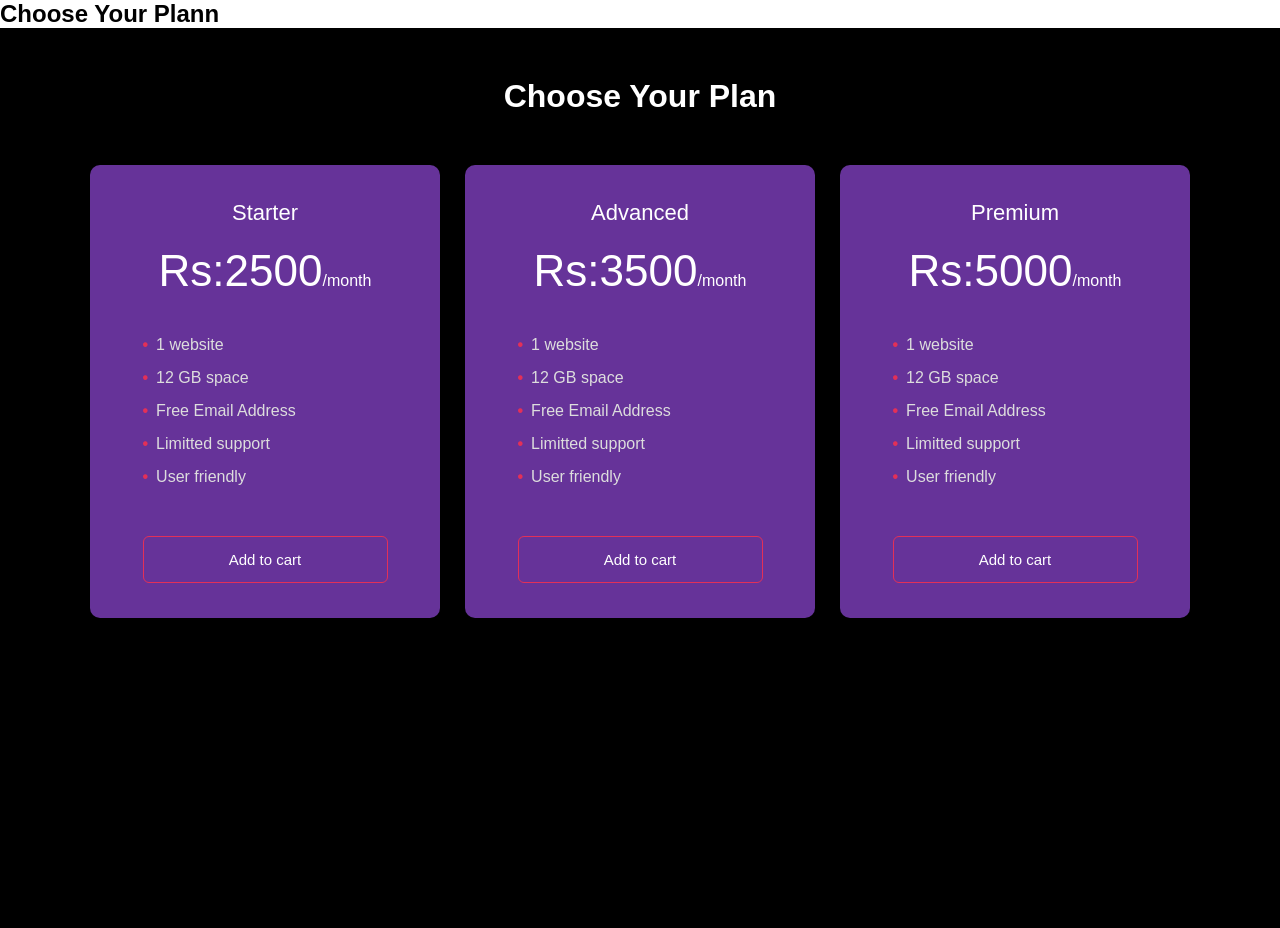
<file: pricing pannel -html,css/index.html>
<!DOCTYPE html>
<html lang="en">
<head>
    <meta charset="UTF-8">
    <meta name="viewport" content="width=device-width, initial-scale=1.0">
    <title>Document</title>
    <link rel="stylesheet" href="style.css">
</head>
<body>
    <h2>Choose Your Plann</h2>
    <div class="container">
        <h2>Choose Your Plan</h2>
        <div class="price-row">
            <div class="price-col">
                <p>Starter</p>
                <h3>Rs:2500<span>/month</span></h3>
                <ul>
                    <li>1 website</li>
                    <li>12 GB space</li>
                    <li>Free Email Address</li>
                    <li>Limitted support</li>
                    <li>User friendly</li>
                </ul>
                <button>Add to cart</button>
            </div>
            <div class="price-col">
                <p>Advanced</p>
                <h3>Rs:3500<span>/month</span></h3>
                <ul>
                    <li>1 website</li>
                    <li>12 GB space</li>
                    <li>Free Email Address</li>
                    <li>Limitted support</li>
                    <li>User friendly</li>
                </ul>
                <button>Add to cart</button>
            </div>
            <div class="price-col">
                <p>Premium</p>
                <h3>Rs:5000<span>/month</span></h3>
                <ul>
                    <li>1 website</li>
                    <li>12 GB space</li>
                    <li>Free Email Address</li>
                    <li>Limitted support</li>
                    <li>User friendly</li>
                </ul>
                <button>Add to cart</button>
            </div>
        </div>
        
    </div>
</body>
</html>
</file>
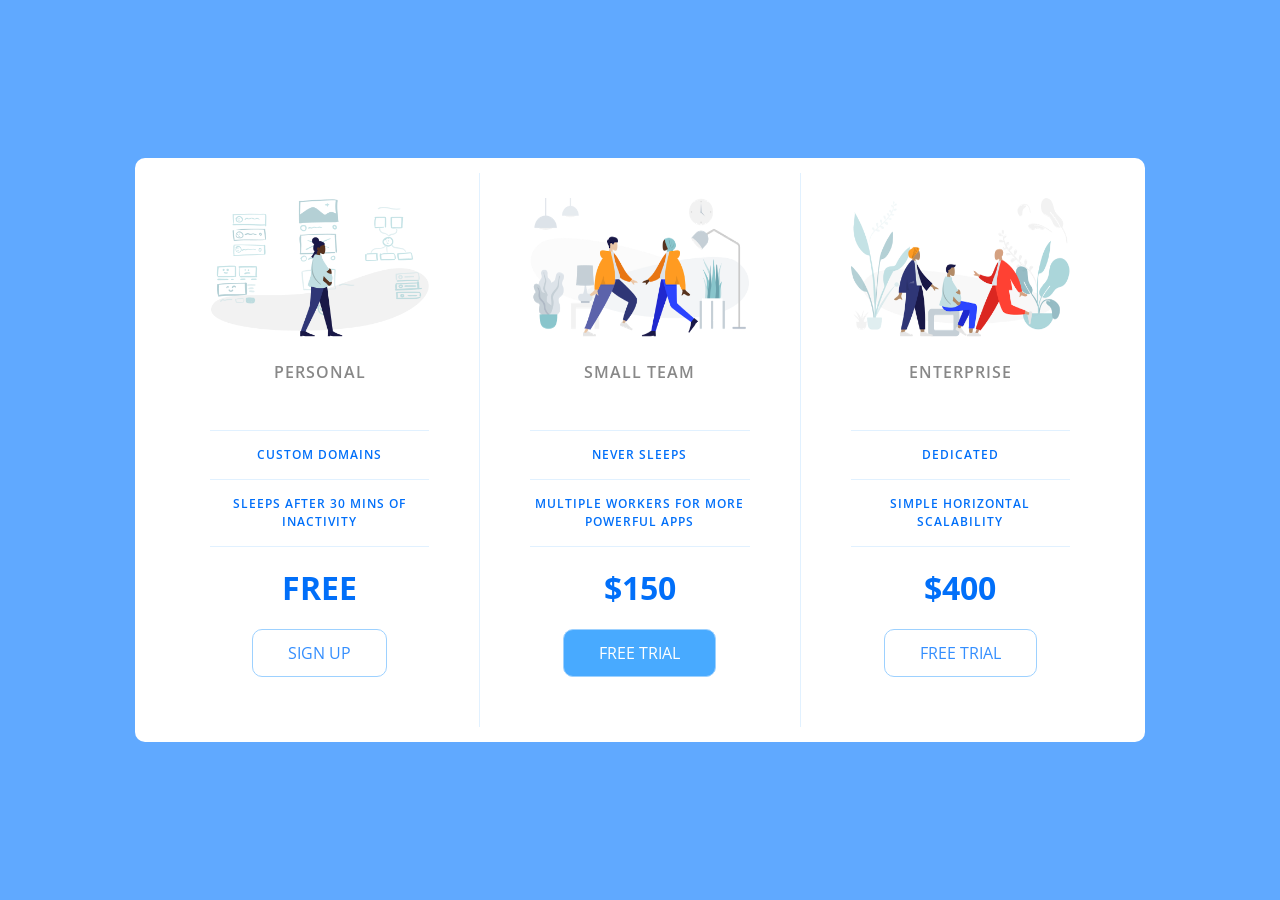
<file: pricing pannel 2/PricingPanel/PriceTable/index.html>
<!DOCTYPE html>
<html lang="en">

<head>
    <meta charset="UTF-8">
    <meta name="viewport" content="width=device-width, initial-scale=1.0">
    <title>Price Tiers</title>
    <link rel="stylesheet" href="https://fonts.googleapis.com/css?family=Open+Sans:400,600,700">
    <link rel="stylesheet" href="app.css">
</head>

<body>
    <div class="panel">

        <div class="pricing-plan">
            <img src="icons/icon1.png" alt="" class="pricing-img">
            <h2 class="pricing-header">Personal</h2>
            <ul class="pricing-features">
                <li class="pricing-features-item">Custom domains</li>
                <li class="pricing-features-item">Sleeps after 30 mins of inactivity</li>
            </ul>
            <span class="pricing-price">Free</span>
            <a href="#/" class="pricing-button">Sign up</a>
        </div>

        <div class="pricing-plan">
            <img src="icons/icon2.png" alt="" class="pricing-img">
            <h2 class="pricing-header">Small team</h2>
            <ul class="pricing-features">
                <li class="pricing-features-item">Never sleeps</li>
                <li class="pricing-features-item">Multiple workers for more powerful apps</li>
            </ul>
            <span class="pricing-price">$150</span>
            <a href="#/" class="pricing-button is-featured">Free trial</a>
        </div>

        <div class="pricing-plan">
            <img src="icons/icon3.png" alt="" class="pricing-img">
            <h2 class="pricing-header">Enterprise</h2>
            <ul class="pricing-features">
                <li class="pricing-features-item">Dedicated</li>
                <li class="pricing-features-item">Simple horizontal scalability</li>
            </ul>
            <span class="pricing-price">$400</span>
            <a href="#/" class="pricing-button">Free trial</a>
        </div>

    </div>

</body>

</html>
</file>
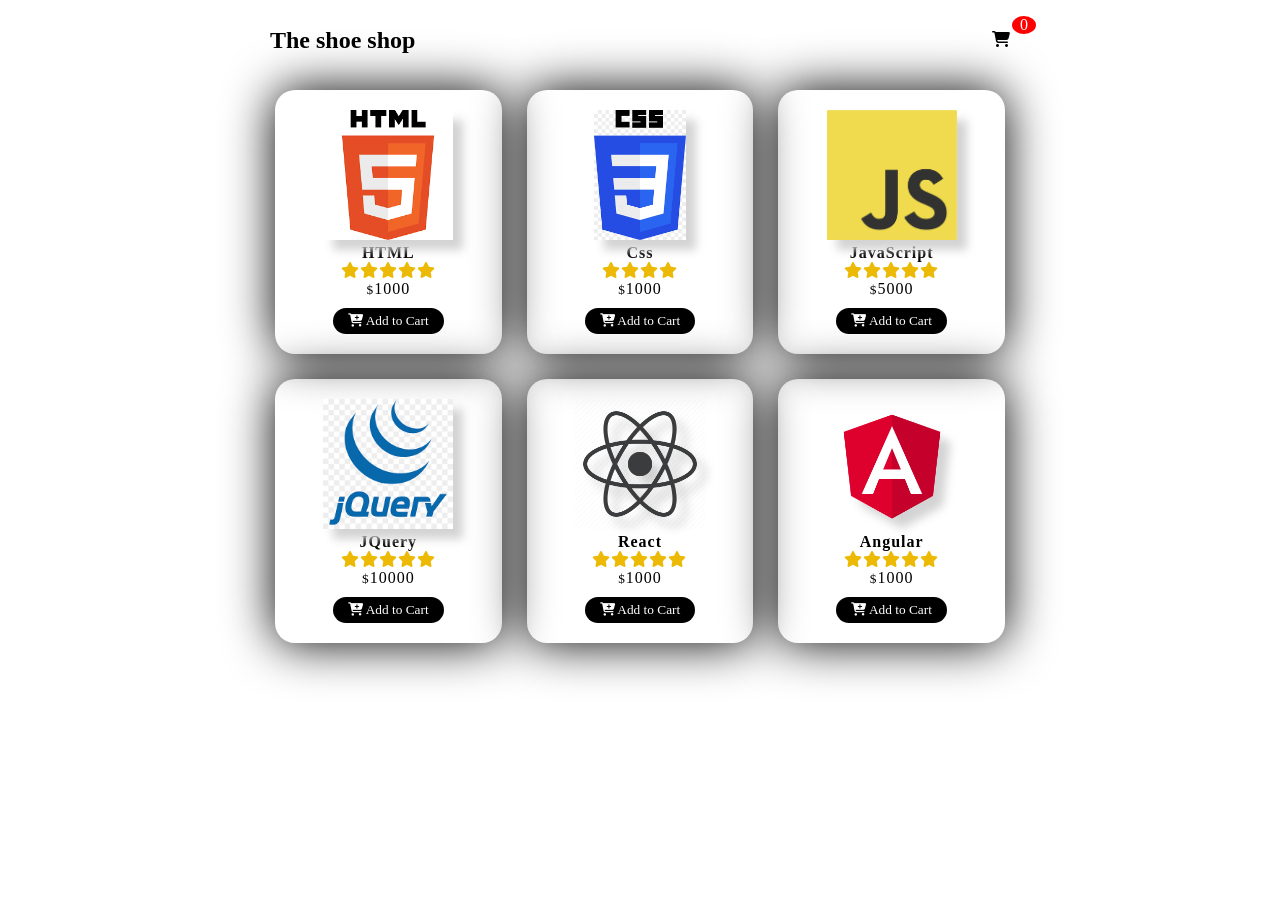
<file: Add to cart/indexx.html>
<!DOCTYPE html>
<html lang="en">
<head>
    <meta charset="UTF-8">
    <meta name="viewport" content="width=device-width, initial-scale=1.0">
    <title>Cart</title>

    <link rel="stylesheet" href="Style.css">
    <link rel="stylesheet" href="https://cdnjs.cloudflare.com/ajax/libs/font-awesome/6.2.1/css/all.min.css">

    <script defer src="script.js"></script>
</head>
<body>
    <div class="container">
        <header>
            <h2>The shoe shop</h2>
            <!-- important -->
            <div class="shoppingBasket">
                <i class="fa fa-cart-shopping fa-xi"></i>
                <span class="quantity">0</span>
            </div>
        </header>
        <div class="products"></div>
        <div class="cart">
            <h3>Your Cart</h3>
            <ul class="productList"></ul>
            <div class="checkout">
                <div class="total"><small>Subtotal (0 itmes)</small>$0</div>
                <div class="close">close</div>
            </div>
        </div>


    </div>
</body>
</html>
</file>
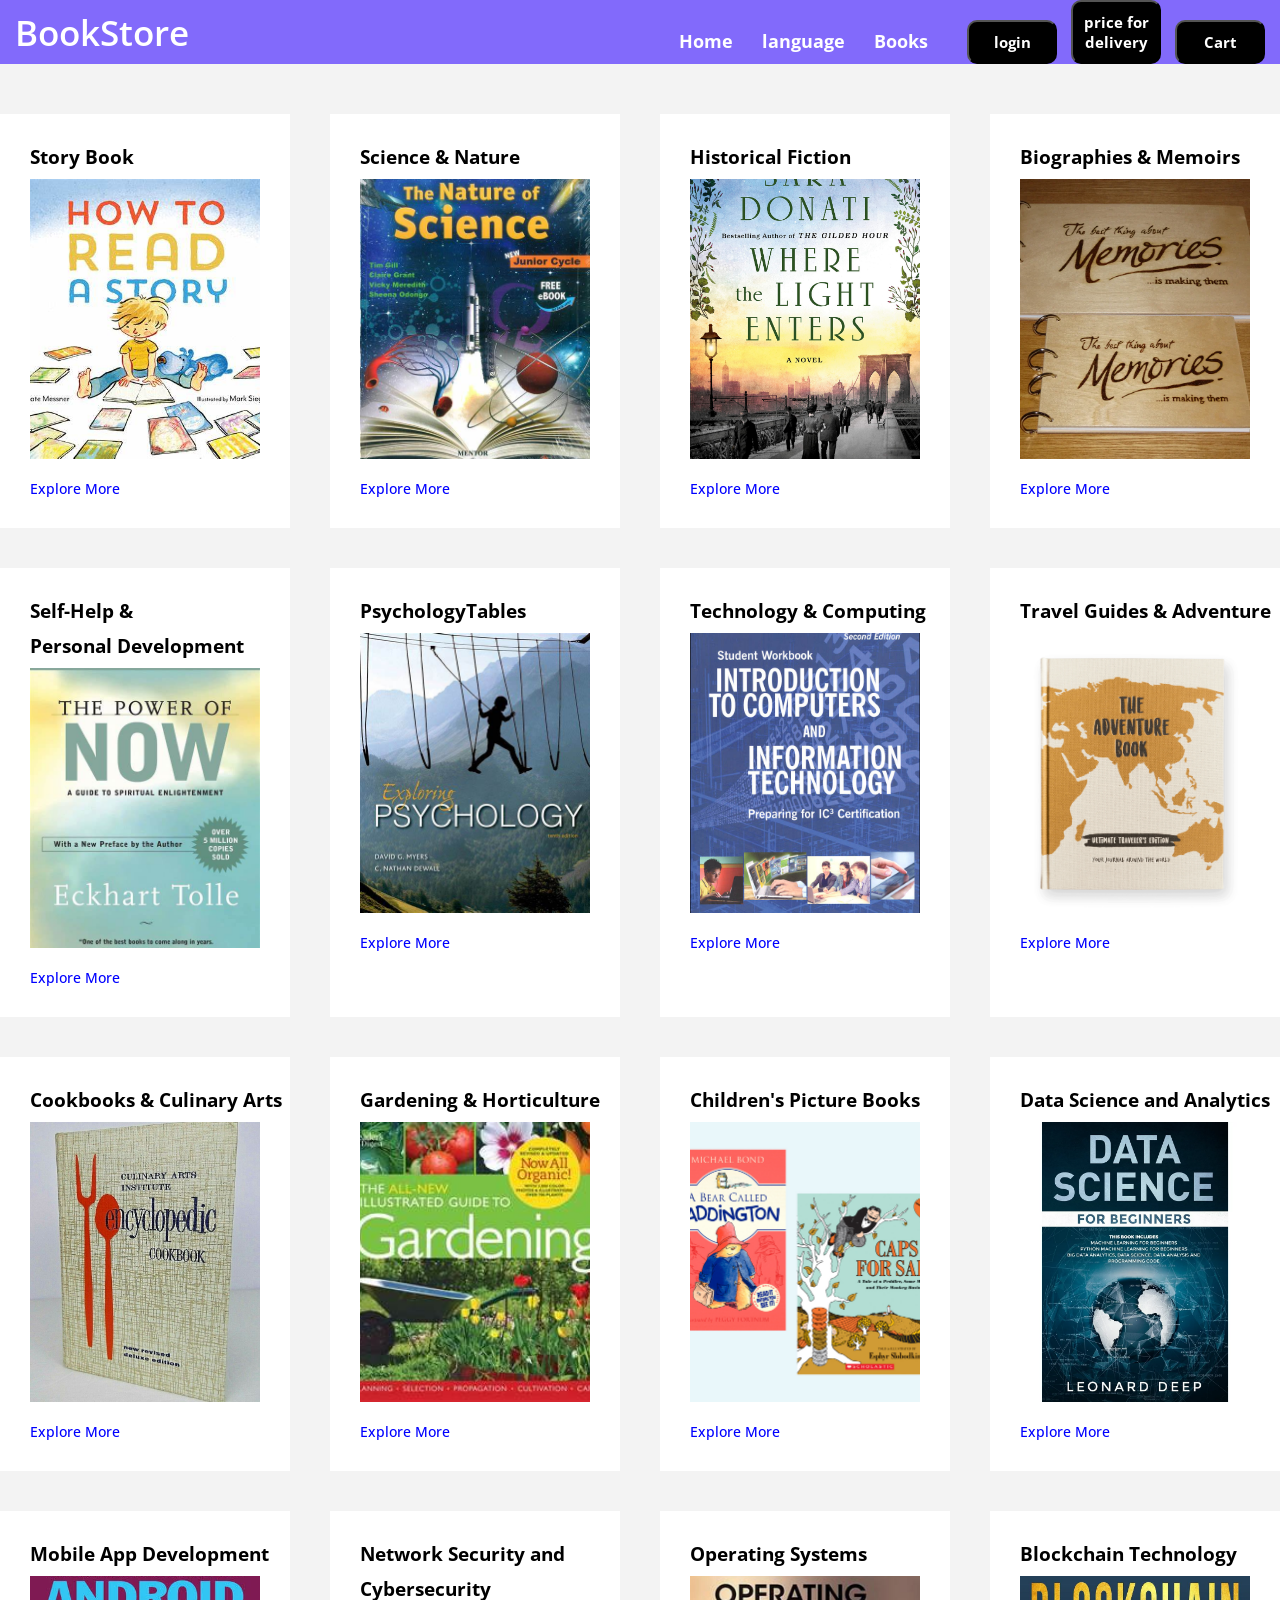
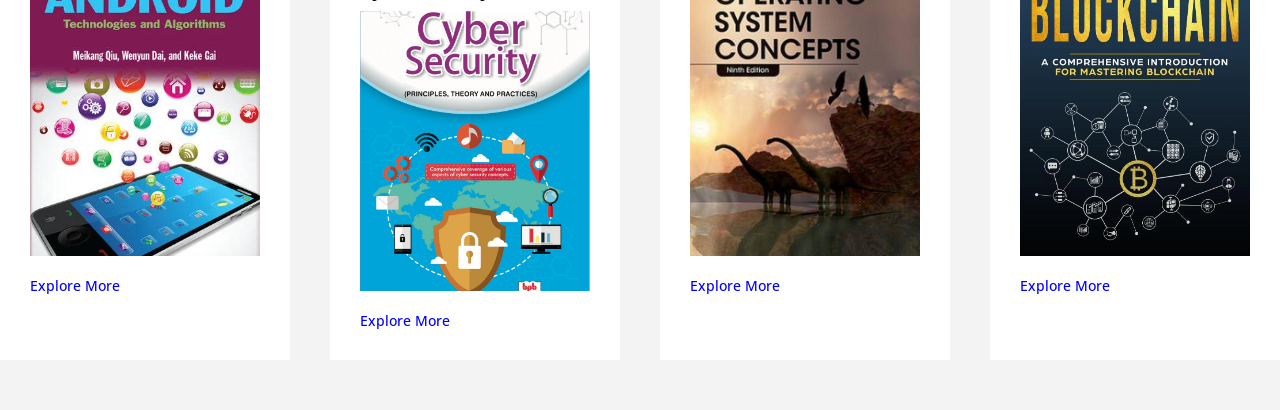
<file: book store -html,css/book.html>
<!DOCTYPE html>
<html lang="en">
<head>
    <meta charset="UTF-8">
    <meta name="viewport" content="width=device-width, initial-scale=1.0">
    <title>BookShop</title>
    <link rel="stylesheet" href="book.css">
</head>
<body>
    <nav class="navbar">
        <div class="navdiv">
            <div class="logo"><a href="#">BookStore</a></div>
            <ul>
                <li><a href="home.html">Home</a></li>
                <li><a href="lang.html">language</a></li>
                <li><a href="book.html">Books</a></li>
                <button><a href="#">login</a></button>
                <button><a href="pricing for delivery.html">price for delivery</a></button>
                <button><a href="#">Cart</a></button>
            </ul>
        </div>
    </nav>
    <section class="shop-section">
        <div class="shop-images">
          <div class="shop-link">
            <h3>Story Book</h3>
            <img src="images/1.jpeg" alt="card">
            <a href="#">Explore More</a>
          </div>
          <div class="shop-link">
            <h3>Science & Nature</h3>
            <img src="images/2.jpeg" alt="card">
            <a href="#">Explore More</a>
          </div>
          <div class="shop-link">
            <h3>Historical Fiction</h3>
            <img src="images/3.jpg" alt="card">
            <a href="#">Explore More</a>
          </div>
          <div class="shop-link">
            <h3>Biographies & Memoirs</h3>
            <img src="images/4.webp" alt="card">
            <a href="#">Explore More</a>
          </div>
          <div class="shop-link">
            <h3>Self-Help & </h3>
            <h3> Personal Development</h3>
            <img src="images/5.jpeg" alt="card">
            <a href="#">Explore More</a>
          </div>
          <div class="shop-link">
            <h3>PsychologyTables</h3>
            <img src="images/6.jpeg" alt="card">
            <a href="#">Explore More</a>
          </div>
          <div class="shop-link">
            <h3>Technology & Computing</h3>
            <img src="images/7.jpg" alt="card">
            <a href="#">Explore More</a>
          </div>
          <div class="shop-link">
            <h3>Travel Guides & Adventure</h3>
            <img src="images/8.webp" alt="card">
            <a href="#">Explore More</a>
          </div>
          <div class="shop-link">
            <h3>Cookbooks & Culinary Arts</h3>
            <img src="images/9.jpg" alt="card">
            <a href="#">Explore More</a>
          </div>
          <div class="shop-link">
            <h3>Gardening & Horticulture</h3>
            <img src="images/10.jpeg" alt="card">
            <a href="#">Explore More</a>
          </div>
        
        <div class="shop-link">
            <h3>Children's Picture Books</h3>
            <img src="images/11.jpeg" alt="card">
            <a href="#">Explore More</a>
          </div>
          <div class="shop-link">
            <h3>Data Science and Analytics</h3>
            <img src="images/12.webp" alt="card">
            <a href="#">Explore More</a>
          </div>
          <div class="shop-link">
            <h3>Mobile App Development</h3>
            <img src="images/13.webp" alt="card">
            <a href="#">Explore More</a>
          </div>
          <div class="shop-link">
            <h3>Network Security and </h3>
            <h3>Cybersecurity</h3>
            <img src="images/14.webp" alt="card">
            <a href="#">Explore More</a>
          </div>
          <div class="shop-link">
            <h3>Operating Systems</h3>
            <img src="images/15.jpg" alt="card">
            <a href="#">Explore More</a>
          </div>
          <div class="shop-link">
            <h3>Blockchain Technology</h3>
            <img src="images/16.webp" alt="card">
            <a href="#">Explore More</a>
          </div>
        </div>
      </section>
    
</body>
</html>
</file>
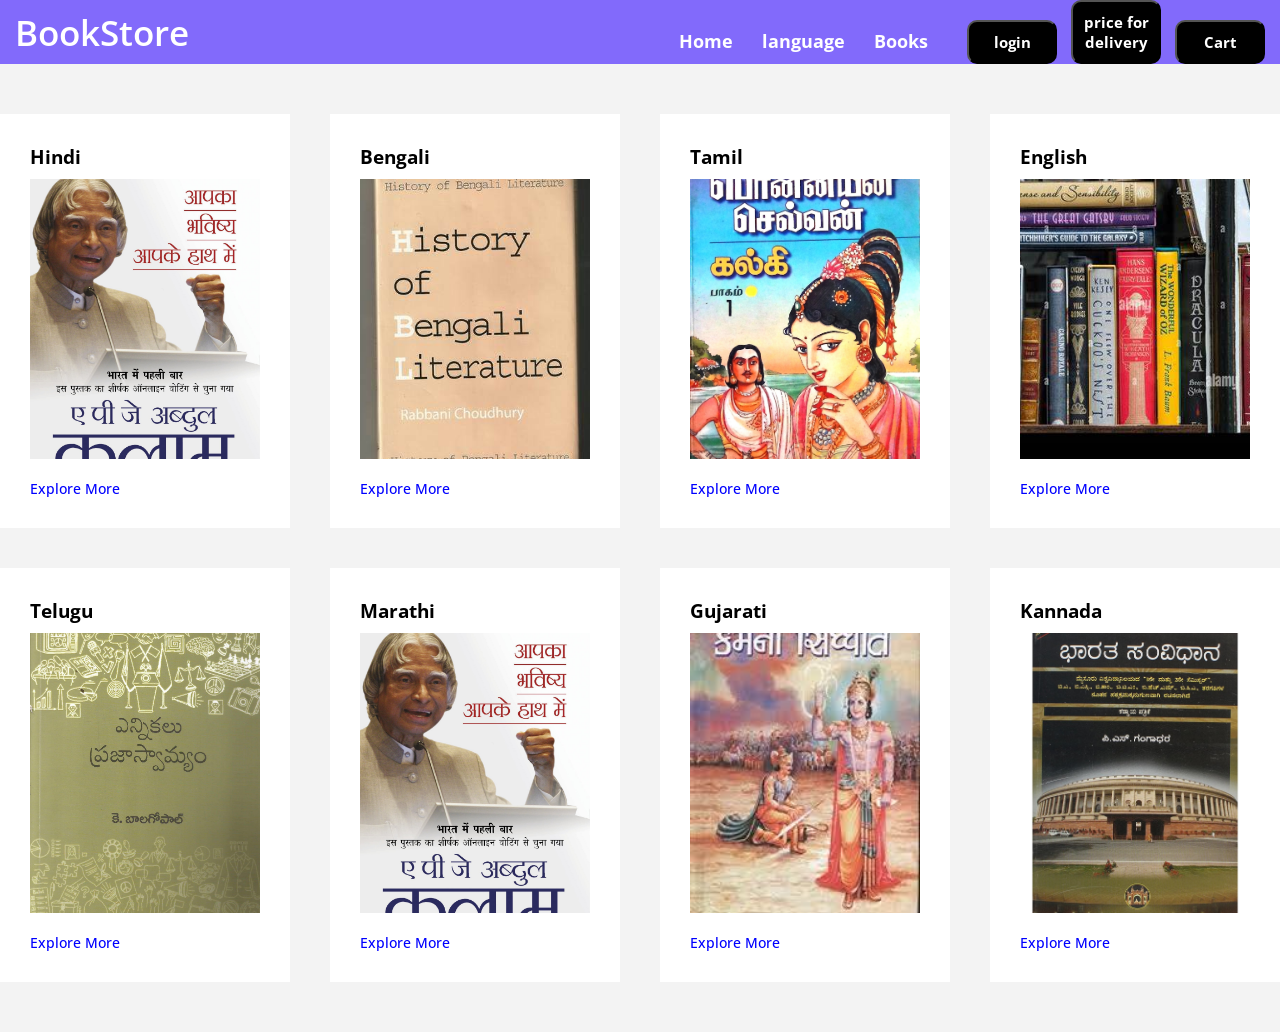
<file: book store -html,css/lang.html>
<!DOCTYPE html>
<html lang="en">
<head>
    <meta charset="UTF-8">
    <meta name="viewport" content="width=device-width, initial-scale=1.0">
    <title>Bookshop</title>
    <link rel="stylesheet" href="lang.css">
</head>
<body>
    <nav class="navbar">
        <div class="navdiv">
            <div class="logo"><a href="#">BookStore</a></div>
            <ul>
                <li><a href="home.html">Home</a></li>
                <li><a href="lang.html">language</a></li>
                <li><a href="book.html">Books</a></li>
                <button><a href="#">login</a></button>
                <button><a href="pricing for delivery.html">price for delivery</a></button>
                <button><a href="#">Cart</a></button>
            </ul>
        </div>
    </nav>
    <section class="shop-section">
        <div class="shop-images">
          <div class="shop-link">
            <h3>Hindi</h3>
            <img src="lang/1.jpg" alt="card">
            <a href="#">Explore More</a>
          </div>
          <div class="shop-link">
            <h3>Bengali</h3>
            <img src="lang/2.jpeg" alt="card">
            <a href="#">Explore More</a>
          </div>
          <div class="shop-link">
            <h3>Tamil</h3>
            <img src="lang/3.jpeg" alt="card">
            <a href="#">Explore More</a>
          </div>
          <div class="shop-link">
            <h3>English</h3>
            <img src="lang/4.jpeg" alt="card">
            <a href="#">Explore More</a>
          </div>
          <div class="shop-link">
            <h3>Telugu </h3>
            <img src="lang/5.jpg" alt="card">
            <a href="#">Explore More</a>
          </div>
          <div class="shop-link">
            <h3>Marathi</h3>
            <img src="lang/1.jpg" alt="card">
            <a href="#">Explore More</a>
          </div>
          <div class="shop-link">
            <h3>Gujarati</h3>
            <img src="lang/7.jpeg" alt="card">
            <a href="#">Explore More</a>
          </div>
          <div class="shop-link">
            <h3>Kannada </h3>
            <img src="lang/8.jpg" alt="card">
            <a href="#">Explore More</a>
          </div>
        </div>
</body>
</html>
</file>
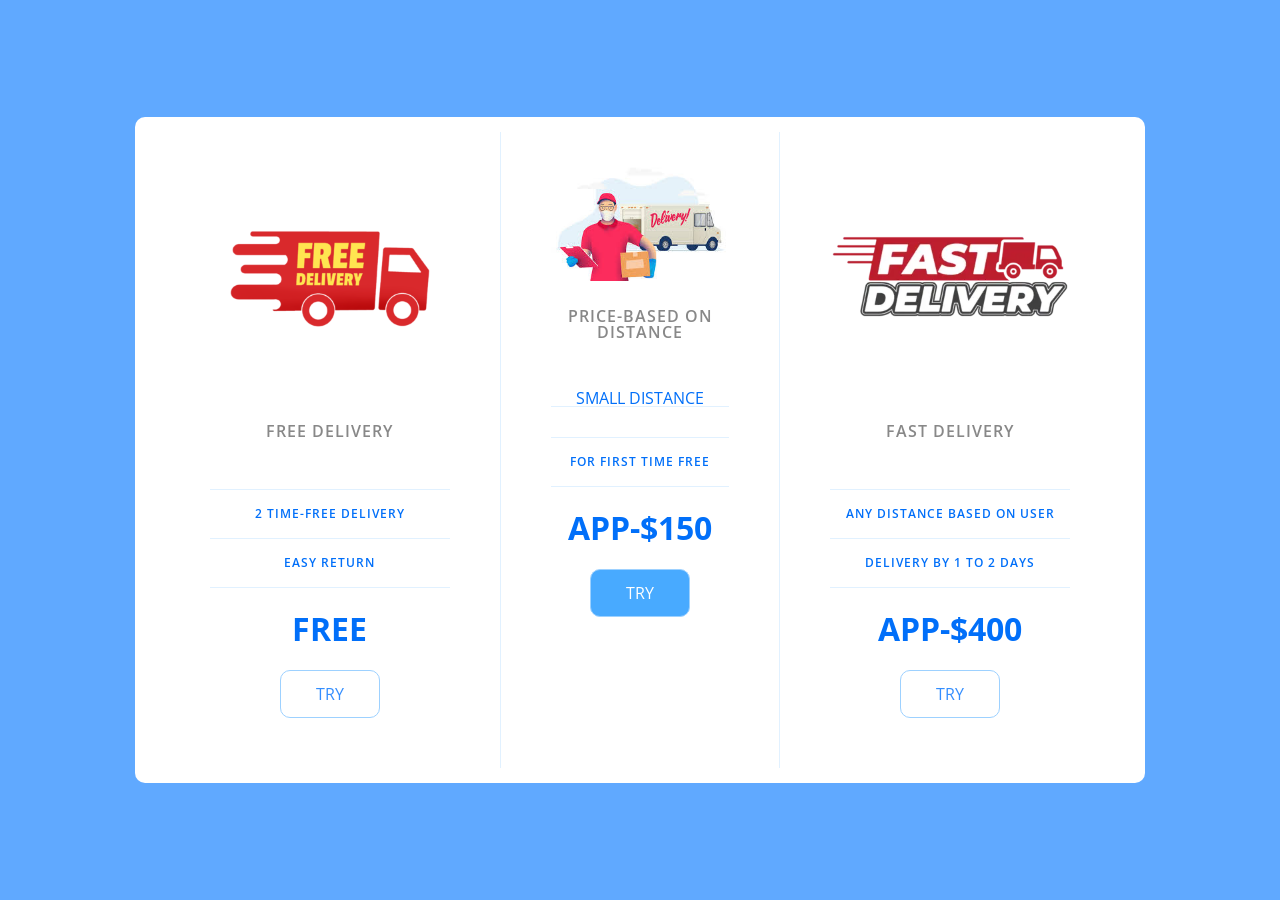
<file: book store -html,css/pricing for delivery.html>
<!DOCTYPE html>
<html lang="en">

<head>
    <meta charset="UTF-8">
    <meta name="viewport" content="width=device-width, initial-scale=1.0">
    <title>BookShop</title>
    <link rel="stylesheet" href="https://fonts.googleapis.com/css?family=Open+Sans:400,600,700">
    <link rel="stylesheet" href="pricing for delivery.css">
</head>

<body>
    <div class="panel">

        <div class="pricing-plan">
            <img src="icons/icon1.png" alt="" class="pricing-img">
            <h2 class="pricing-header">Free delivery</h2>
            <ul class="pricing-features">
                <li class="pricing-features-item">2 time-Free delivery</li>
                <li class="pricing-features-item">Easy Return</li>
            </ul>
            <span class="pricing-price">Free</span>
            <a href="#/" class="pricing-button">Try</a>
        </div>

        <div class="pricing-plan">
            <img src="icons/2.jpeg" alt="" class="pricing-img">
            <h2 class="pricing-header">Price-Based on distance</h2>
            <ul class="pricing-features">small distance
                <li class="pricing-features-item"></li>
                <li class="pricing-features-item">For first time free</li>
            </ul>
            <span class="pricing-price">app-$150</span>
            <a href="#/" class="pricing-button is-featured">Try</a>
        </div>

        <div class="pricing-plan">
            <img src="icons/icon3.png" alt="" class="pricing-img">
            <h2 class="pricing-header">Fast Delivery</h2>
            <ul class="pricing-features">
                <li class="pricing-features-item">Any distance based on user</li>
                <li class="pricing-features-item">Delivery by 1 to 2 days</li>
            </ul>
            <span class="pricing-price">app-$400</span>
            <a href="#/" class="pricing-button">Try</a>
        </div>

    </div>

</body>

</html>
</file>
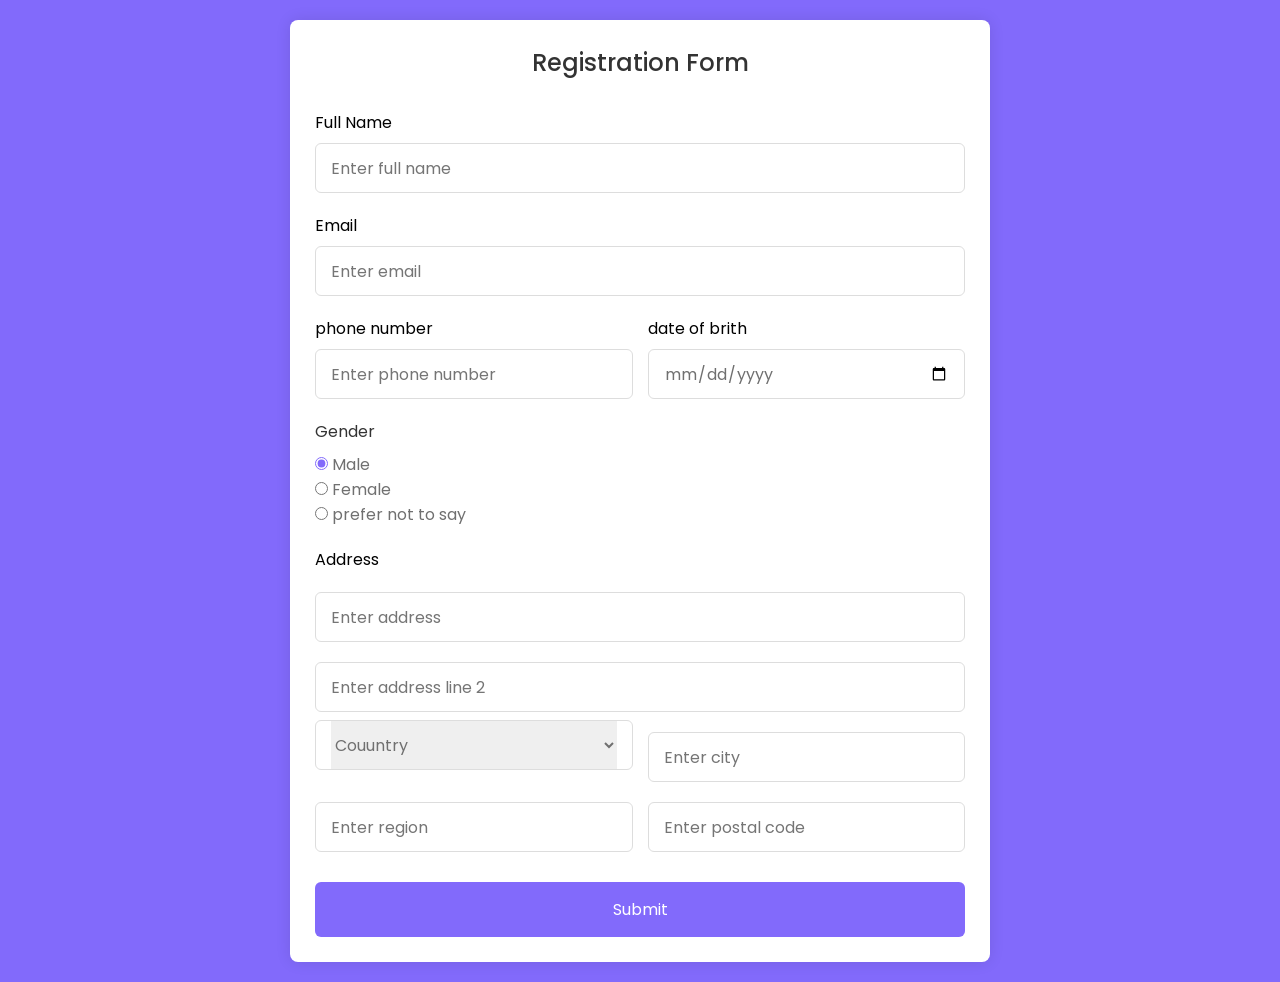
<file: book store -html,css/reg.html>
<!DOCTYPE html>
<html lang="en">
<head>
    <meta charset="UTF-8">
    <meta name="viewport" content="width=device-width, initial-scale=1.0">
    <title>BookShop</title>
    <link rel="stylesheet" href="reg.css">
</head>
<body>
    <section class="container">
        <header>Registration Form</header>
        <form action="#" class="form">
            <div class="input-box">
                <label>Full Name</label>
                <input type="text" placeholder="Enter full name" required>
            </div>

            <div class="input-box">
                <label>Email</label>
                <input type="text" placeholder="Enter email" required>
            </div>
            
            <div class="column">
                <div class="input-box">
                    <label>phone number</label>
                    <input type="text" placeholder="Enter phone number" required>
                </div>

                <div class="input-box">
                    <label>date of brith</label>
                    <input type="date" placeholder="Enter dob" required>
                </div>
            </div>
            <div class="gender-box">
                <h3>Gender</h3>
                <div class="gender-option">
                    <div class="gender">
                        <input type="radio" id="check-male" name="gender" checked>
                        <label for="check-male">Male</label>
                    </div>
                    <div class="gender">
                        <input type="radio" id="check-female" name="gender">
                        <label for="check-female">Female</label>
                    </div>
                    <div class="gender">
                        <input type="radio" id="check-other" name="gender">
                        <label for="check-other">prefer not to say</label>
                    </div>
                </div>
            </div>
            <div class="input-box addres">
                <label>Address</label>
                <input type="text" placeholder="Enter address" required>
                <input type="text" placeholder="Enter address line 2" required>
                <div class="column">
                    <div class="select-box">
                        <select>
                            <option hidden>Couuntry</option>
                            <option>india</option>
                            <option>america</option>
                            <option>russia</option>
                            <option>china</option>
                            <option>japan</option>
                        </select>
                    </div>
                    <input type="text" placeholder="Enter city" required>

                </div>



                <div class="column">
                    <input type="text" placeholder="Enter region" required>
                    <input type="text" placeholder="Enter postal code" required>
                </div>
            </div>


            <button>Submit</button>
        </form>
    </section>
</body>
</html>
</file>
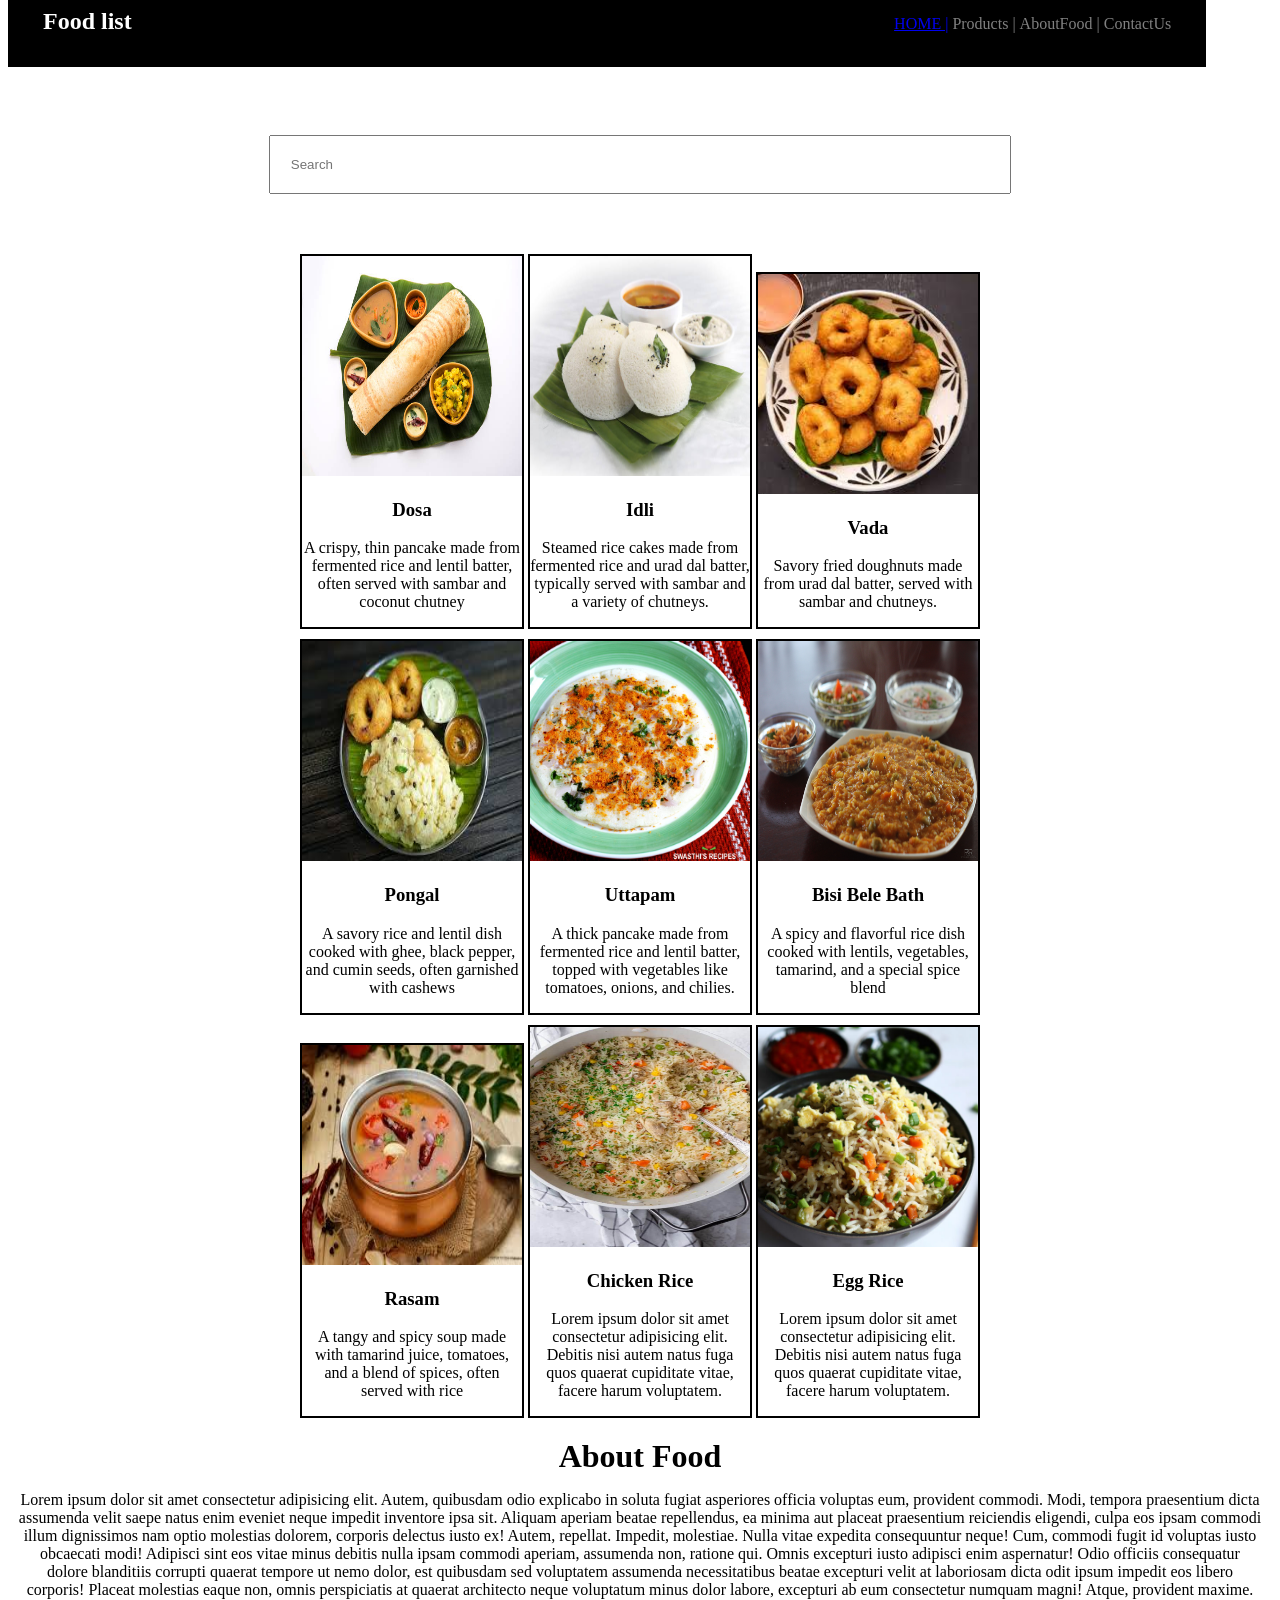
<file: foodlist or chart/foodList.html>
<!DOCTYPE html>
<html lang="en">
<head>
    <meta charset="UTF-8">
    <meta name="viewport" content="width=device-width, initial-scale=1.0">
    <title>Food Delivery</title>
    <link rel="stylesheet" href="style.css">
</head>
<body>
    <div class="one"></div>
    <div class="header">
        <nav>
            <h1>Food list</h1>
            <ul>
                <li><a href="home.html">HOME |</a></li>
                <li>Products |</li>
                <li>AboutFood |</li>
                <li>ContactUs </li>
            </ul>
        </nav>
    </div>

    <div class="searchbar">
        <input placeholder="Search">

    </div>

    <div class="products">
        <div class="box">
            <a href="Dosa.html"><img src="Dosa.jpg"></a>
            <h3>Dosa</h3>
            <p>A crispy, thin pancake made from fermented rice and lentil batter, often served with sambar and coconut chutney                              </p>
        </div>

        <div class="box">
            <a href="aa.html"><img src="Idli.jpg"></a>
            <h3>Idli</h3>
            <p> Steamed rice cakes made from fermented rice and urad dal batter, typically served with sambar and a variety of chutneys.                    </p>
        </div>

        <div class="box">
            <a href="aa.html"><img src="vada.jpg"></a>
            <h3>Vada</h3>
            <p>Savory fried doughnuts made from urad dal batter, served with sambar and chutneys.                                                           </p>
        </div>

    </div>
    <div class="product1">
        <div class="box1">
            <a href="aa.html"><img src="Pongal.jpg"></a>
            <h3>Pongal</h3>
            <p>A savory rice and lentil dish cooked with ghee, black pepper, and cumin seeds, often garnished with cashews                                   </p>        
        </div>
        <div class="box1">
            <a href="aa.html"><img src="Uttapam.jpg"></a>
            <h3>Uttapam</h3>
            <p>A thick pancake made from fermented rice and lentil batter, topped with vegetables like tomatoes, onions, and chilies.                        </p>
        </div>

        <div class="box1">
            <a href="aa.html"><img src="Bisi Bele Bath.jpg"></a>
            <h3>Bisi Bele Bath</h3>
            <p>A spicy and flavorful rice dish cooked with lentils, vegetables, tamarind, and a special spice blend                                          </p>
        </div>

        </div>
    </div>

    <div class="product2">
        <div class="box2">
            <a href="aa.html"><img src="Rasam.jpg"></a>
            <h3>Rasam</h3>
            <p>A tangy and spicy soup made with tamarind juice, tomatoes, and a blend of spices, often served with rice                                      </p>
        </div>
        <div class="box2">
            <a href="aa.html"><img src="Chicken Rice.jpg"></a>
            <h3>Chicken Rice</h3>
            <p>Lorem ipsum dolor sit amet consectetur adipisicing elit. Debitis nisi autem natus fuga quos quaerat cupiditate vitae, facere harum voluptatem.</p>
        </div>

        <div class="box2">
            <a href="aa.html"><img src="rice.jpg"></a>
            <h3>Egg Rice</h3>
            <p>Lorem ipsum dolor sit amet consectetur adipisicing elit. Debitis nisi autem natus fuga quos quaerat cupiditate vitae, facere harum voluptatem.</p>
        </div>

        </div>
    </div>
    <div class="aboutFood">
        <h1 >About Food</h1>
        <p>Lorem ipsum dolor sit amet consectetur adipisicing elit. Autem, quibusdam odio explicabo in soluta fugiat asperiores officia voluptas eum, provident commodi. Modi, tempora praesentium dicta assumenda velit saepe natus enim eveniet neque impedit inventore ipsa sit. Aliquam aperiam beatae repellendus, ea minima aut placeat praesentium reiciendis eligendi, culpa eos ipsam commodi illum dignissimos nam optio molestias dolorem, corporis delectus iusto ex! Autem, repellat. Impedit, molestiae. Nulla vitae expedita consequuntur neque! Cum, commodi fugit id voluptas iusto obcaecati modi! Adipisci sint eos vitae minus debitis nulla ipsam commodi aperiam, assumenda non, ratione qui. Omnis excepturi iusto adipisci enim aspernatur! Odio officiis consequatur dolore blanditiis corrupti quaerat tempore ut nemo dolor, est quibusdam sed voluptatem assumenda necessitatibus beatae excepturi velit at laboriosam dicta odit ipsum impedit eos libero corporis! Placeat molestias eaque non, omnis perspiciatis at quaerat architecto neque voluptatum minus dolor labore, excepturi ab eum consectetur numquam magni! Atque, provident maxime.</p>
    </div>

    <div class="footer">

    </div>
</body>
</html>
</file>
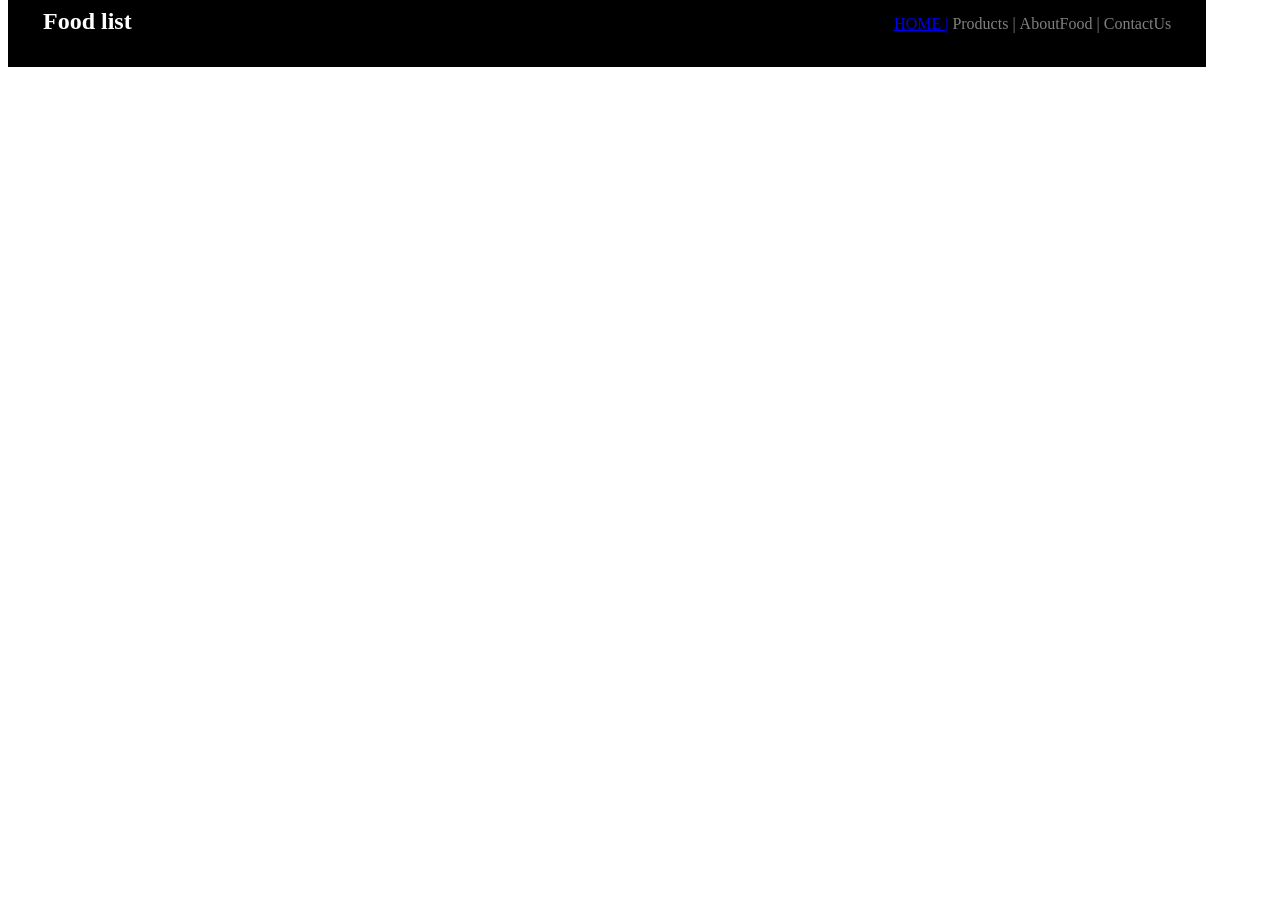
<file: foodlist or chart/home.html>
<!DOCTYPE html>
<html lang="en">
<head>
    <meta charset="UTF-8">
    <meta name="viewport" content="width=device-width, initial-scale=1.0">
    <title>Home</title>
    <link rel="stylesheet" href="home.css">
</head>
<body>
    <div class="one"></div>
    <div class="header">
        <nav>
            <h1>Food list</h1>
            <ul>
                <li><a href="home.html">HOME |</a></li>
                <li>Products |</li>
                <li>AboutFood |</li>
                <li>ContactUs </li>
            </ul>
        </nav>
    </div>
</body>
</html>
</file>
<file: pricing pannel -html,css/style.css>
*{
    margin: 0;
    padding: 0;
    box-sizing: border-box;
    font-family: 'Poppins',sans-serif;
}
.container{
    width: 100%;
    min-height: 100vh;
    background:black;
}
.container h2{
    color:white;
    font-size: 32px;
    padding: 50px 0;
    text-align: center;

}

.price-row{
    width: 90%;
    max-width: 1100px;
    margin: auto;
    display: grid;
    grid-template-columns: repeat(auto-fit,minmax(250px,1fr));
    grid-gap:25px;
}

.price-col{
    background:rebeccapurple;
    padding: 10% 15%;
    border-radius: 10px;
    color: #fff;
    text-align: center;
}

.price-col p{
    font-size: 22px;
}
.price-col h3{
    font-size: 44px;
    margin: 20px 0 40px;
    font-weight: 500;
}
.price-col h3 span{
    font-size: 16px;
}
.price-col ul{
    text-align: left;
    margin: 20px 0;
    color: #ddd;
    list-style: none    ;
}
.price-col ul li{
    margin: 15px 0;
}
.price-col ul li::before{
    content: '\2022';
    color: #e33058;
    font-weight: bold;
    margin-right: 8px;
}
.price-col button{
    width: 100%;
    padding: 14px 0;
    background: transparent;
    color: #fff;
    font-size: 15px;
    border: 1px solid #e33058;
    border-radius: 6px;
    margin-top: 30px;
    cursor: pointer;
    transition: background 0.5s;
}
.price-col button:hover{
    background: #e33058;
}
</file>
<file: pricing pannel 2/PricingPanel/PriceTable/app.css>
/* http://meyerweb.com/eric/tools/css/reset/ 
   v2.0 | 20110126
   License: none (public domain)
*/

html, body, div, span, applet, object, iframe,
h1, h2, h3, h4, h5, h6, p, blockquote, pre,
a, abbr, acronym, address, big, cite, code,
del, dfn, em, img, ins, kbd, q, s, samp,
small, strike, strong, sub, sup, tt, var,
b, u, i, center,
dl, dt, dd, ol, ul, li,
fieldset, form, label, legend,
table, caption, tbody, tfoot, thead, tr, th, td,
article, aside, canvas, details, embed, 
figure, figcaption, footer, header, hgroup, 
menu, nav, output, ruby, section, summary,
time, mark, audio, video {
	margin: 0;
	padding: 0;
	border: 0;
	font-size: 100%;
	font: inherit;
	vertical-align: baseline;
}
/* HTML5 display-role reset for older browsers */
article, aside, details, figcaption, figure, 
footer, header, hgroup, menu, nav, section {
	display: block;
}
body {
	line-height: 1;
}
ol, ul {
	list-style: none;
}
blockquote, q {
	quotes: none;
}
blockquote:before, blockquote:after,
q:before, q:after {
	content: '';
	content: none;
}
table {
	border-collapse: collapse;
	border-spacing: 0;
}

html {
  box-sizing: border-box;
  font-family: 'Open Sans', sans-serif;
}

body {
  background-color: #60a9ff;
  display: flex;
  justify-content: center;
  align-items: center;
  min-height: 100vh;
}

.panel {
  background-color: white;
  border-radius: 10px;
  padding: 15px 25px;
  width: 100%;
  max-width: 960px;
  display: flex;
  flex-direction: column;
  text-align: center;
  text-transform: uppercase;
}

.pricing-plan {
  border-bottom: 1px solid #e1f1ff;
}
.pricing-plan:last-child {
  border-bottom: none;
}

.pricing-img {
  margin-bottom: 25px;
  max-width: 100%;
}

.pricing-header {
  color: #888;
  font-weight: 600;
  letter-spacing: 1px;
}

.pricing-features {
  margin: 50px 0 25px;
  color: #016ff9;
}

.pricing-features-item {
  font-weight: 600;
  letter-spacing: 1px;
  font-size: 12px;
  line-height: 1.5;
  padding: 15px 0;
  border-top: 1px solid #e1f1ff;
}

.pricing-features-item:last-child{
  border-bottom: 1px solid #e1f1ff;
}

.pricing-price {
  color: #016ff9; 
  display: block;
  font-size: 32px;
  font-weight: 700;
}

.pricing-button {
  border: 1px solid #9dd1ff;
  border-radius: 10px;
  color: #348efe;
  display: inline-block;
  padding: 15px 35px;
  text-decoration: none;
  margin: 25px 0;
  transition: background-color 200ms ease-in-out;
}

.pricing-button:hover, .pricing-button:focus {
  background-color: #e1f1ff;
}

.pricing-button.is-featured {
  background-color: #48aaff;
  color: white;
}

.pricing-button.is-featured:hover, .pricing-button.is-featured:focus{
  background-color: #269aff;
  color: white;
}


@media (min-width: 900px){
  .panel {
    flex-direction: row;
  }
  .pricing-plan {
    border-bottom: none;
    border-right: 1px solid #e1f1ff;
    padding: 25px 50px;
  }
  .pricing-plan:last-child {
    border-right: none;
  }
}
</file>
<file: Add to cart/Style.css>
*{
    margin: 0px;
    padding: 0px;
    font-family: "Poppins";
    box-sizing: border-box;
}

body{
    background-color: white;
}

.container{
    margin: auto;
    transition: 0.5s;
    width: 900px;
    max-width: 90vw;
}
header{
    display: flex;
    align-items: center;
    justify-content: space-between;
    padding: 15px 80px;
    cursor: pointer;
    height: 80px;
}
/* important */
.shoppingBasket{
    position: relative;
}
.shoppingBasket .quantity{
    background-color: red;
    color: white;
    border-radius: 50%;
    padding: 0 8px;
    position: absolute;
    top: -15px;
    left: 20px;
}

.products{
    display: grid;
    grid-template-columns: repeat(3,1fr);
    column-gap:25px ;
    row-gap: 25px;
    margin: 10px 30px;
    padding: 0 55px;
}
.products .item{
    text-align: center;
    padding: 20px;
    border-radius: 20px;
    box-shadow: 0 0px 50px  black;
    letter-spacing: 1px;
    cursor: pointer;
}
.products .item img{
    height: 130px;
    filter:drop-shadow(10px 10px 5px #d3d3d3)

}
.products .item img:hover{
    scale: 1.2;
    transition: 0.5s;
}
.products .item .name{
    font-weight: 600;

}
.products .item .price{
    margin: 10px;
}
.products .item button{
    background-color: black;
    color: white;
    padding: 5px 15px;
    border-radius: 20px;
    margin-top: 10px;
    cursor: pointer;
    border: none;
    outline: none;
}

.cart{
    position: fixed;
    top: 0;
    left: 100%;
    width: 400px;
    background: #453e3b;
    height: 100vh;
    transition: 0.5s;
}
.cart h3{
    font-weight: 100;
    text-align: center;
    color: white;
    margin-top: 10px;
}
.cart .checkout{
    position: absolute;
    bottom: 0;
    width: 100%;
    display: grid;
    grid-template-columns: repeat(2,1fr);
}
.cart .checkout div{
    width: 100%;
    height: 60px;
    display: flex;
    align-items: center;
    justify-content: center;
    font-weight: bold;
    cursor: pointer;
    background-color: beige;
}

.cart .checkout div:nth-child(2){
    background-color: black;
color: white;

}
.active .cart{
    left: calc(100% - 400px);

}

.fa-star{
    color:rgb(236, 186, 5);
}
.productList{
    padding: 15px;
    height: auto;
}
.productList li{
    display: grid;
    grid-template-columns: 100px repeat(3,1fr);
    color: #fff;
    row-gap: 10px;
    margin-bottom: 20px;
    border-bottom: 1px solid;
}
.productList li img{
    width: 50px;
    background: #fff;

}
.productList li div{
    display: flex;
    align-items: center;
    justify-content: center;
}
.productList li button{
    width: 25px;
    height: 25px;
    border-radius: 50%;
    border: none;
    outline: none;
    cursor: pointer;
}

.productList li .count{
    padding: 10px;
}
</file>
<file: book store -html,css/book.css>
@import url("https://fonts.googleapis.com/css2?family=Open+Sans:wght@200;300;400;500;600;700&display=swap");

* {
  margin: 0;
  padding: 0;
  box-sizing: border-box;
  font-family: "Open Sans", sans-serif;
}
*{
    text-decoration: none;
    
}
.navbar{
    background: rgb(130,106, 251);
    font-family: "Poppins", sans-serif;
    padding-right: 15px;
    padding-left: 15px;
}
.navdiv{
    display: flex;
    align-items: center;
    justify-content: space-between;
}
.logo a{
    font-size: 35px;
    font-weight: 600;
    color: white;
}
li{
    list-style: none;
    display: inline-block;
}
li a{
    color: white;
    font-size: 18px;
    font-weight: bold;
    margin-right: 25px;
}
button{
    background-color: black;
    margin-left: 10px;
    border-radius: 10px;
    padding: 10px;
    width: 90px;
}
button a{
    color: white;
    font-weight: bold;
    font-size: 15px;
}
.shop-section {
    display: flex;
    align-items: center;
    flex-direction: column;
    background-color: #f3f3f3;
    padding: 50px 0;
  }
  
  .shop-images {
    display: grid;
    grid-template-columns: repeat(auto-fit, minmax(250px, 1fr));
    gap: 40px;
    max-width: 1280px;
    width: 100%;
  }
  
  .shop-link {
    background-color: #fff;
    padding: 30px;
    display: flex;
    cursor: pointer;
    flex-direction: column;
    white-space: nowrap;
  }
  
  
  .shop-link img {
    width: 100%;
    height: 280px;
    object-fit: cover;
    margin-bottom: 10px;
  }
  
  .shop-link h3 {
    margin-bottom: 10px;
  }
  
  .shop-link a {
    display: inline-block;
    margin-top: 10px;
    font-size: 0.9rem;
    color: blue;
    font-weight: 500;
    transition: color 0.3s ease;
  }
  
  .shop-link:hover a {
    color: #c7511f;
    text-decoration: underline;
  }
</file>
<file: book store -html,css/lang.css>
@import url("https://fonts.googleapis.com/css2?family=Open+Sans:wght@200;300;400;500;600;700&display=swap");

* {
  margin: 0;
  padding: 0;
  box-sizing: border-box;
  font-family: "Open Sans", sans-serif;
}
*{
    text-decoration: none;
    
}

.shop-section {
    display: flex;
    align-items: center;
    flex-direction: column;
    background-color: #f3f3f3;
    padding: 50px 0;
  }
  
  .shop-images {
    display: grid;
    grid-template-columns: repeat(auto-fit, minmax(250px, 1fr));
    gap: 40px;
    max-width: 1280px;
    width: 100%;
  }
  
  .shop-link {
    background-color: #fff;
    padding: 30px;
    display: flex;
    cursor: pointer;
    flex-direction: column;
    white-space: nowrap;
  }
  
  
  .shop-link img {
    width: 100%;
    height: 280px;
    object-fit: cover;
    margin-bottom: 10px;
  }
  
  .shop-link h3 {
    margin-bottom: 10px;
  }
  
  .shop-link a {
    display: inline-block;
    margin-top: 10px;
    font-size: 0.9rem;
    color: blue;
    font-weight: 500;
    transition: color 0.3s ease;
  }
  
  .shop-link:hover a {
    color: #c7511f;
    text-decoration: underline;
  }
  .navbar{
    background: rgb(130,106, 251);
    font-family: "Poppins", sans-serif;
    padding-right: 15px;
    padding-left: 15px;
}
.navdiv{
    display: flex;
    align-items: center;
    justify-content: space-between;
}
.logo a{
    font-size: 35px;
    font-weight: 600;
    color: white;
}
li{
    list-style: none;
    display: inline-block;
}
li a{
    color: white;
    font-size: 18px;
    font-weight: bold;
    margin-right: 25px;
}
button{
    background-color: black;
    margin-left: 10px;
    border-radius: 10px;
    padding: 10px;
    width: 90px;
}
button a{
    color: white;
    font-weight: bold;
    font-size: 15px;
}
</file>
<file: book store -html,css/pricing for delivery.css>
/* http://meyerweb.com/eric/tools/css/reset/ 
   v2.0 | 20110126
   License: none (public domain)
*/

html, body, div, span, applet, object, iframe,
h1, h2, h3, h4, h5, h6, p, blockquote, pre,
a, abbr, acronym, address, big, cite, code,
del, dfn, em, img, ins, kbd, q, s, samp,
small, strike, strong, sub, sup, tt, var,
b, u, i, center,
dl, dt, dd, ol, ul, li,
fieldset, form, label, legend,
table, caption, tbody, tfoot, thead, tr, th, td,
article, aside, canvas, details, embed, 
figure, figcaption, footer, header, hgroup, 
menu, nav, output, ruby, section, summary,
time, mark, audio, video {
	margin: 0;
	padding: 0;
	border: 0;
	font-size: 100%;
	font: inherit;
	vertical-align: baseline;
}
/* HTML5 display-role reset for older browsers */
article, aside, details, figcaption, figure, 
footer, header, hgroup, menu, nav, section {
	display: block;
}
body {
	line-height: 1;
}
ol, ul {
	list-style: none;
}
blockquote, q {
	quotes: none;
}
blockquote:before, blockquote:after,
q:before, q:after {
	content: '';
	content: none;
}
table {
	border-collapse: collapse;
	border-spacing: 0;
}

html {
  box-sizing: border-box;
  font-family: 'Open Sans', sans-serif;
}

body {
  background-color: #60a9ff;
  display: flex;
  justify-content: center;
  align-items: center;
  min-height: 100vh;
}

.panel {
  background-color: white;
  border-radius: 10px;
  padding: 15px 25px;
  width: 100%;
  max-width: 960px;
  display: flex;
  flex-direction: column;
  text-align: center;
  text-transform: uppercase;
}

.pricing-plan {
  border-bottom: 1px solid #e1f1ff;
}
.pricing-plan:last-child {
  border-bottom: none;
}

.pricing-img {
  margin-bottom: 25px;
  max-width: 100%;
}

.pricing-header {
  color: #888;
  font-weight: 600;
  letter-spacing: 1px;
}

.pricing-features {
  margin: 50px 0 25px;
  color: #016ff9;
}

.pricing-features-item {
  font-weight: 600;
  letter-spacing: 1px;
  font-size: 12px;
  line-height: 1.5;
  padding: 15px 0;
  border-top: 1px solid #e1f1ff;
}

.pricing-features-item:last-child{
  border-bottom: 1px solid #e1f1ff;
}

.pricing-price {
  color: #016ff9; 
  display: block;
  font-size: 32px;
  font-weight: 700;
}

.pricing-button {
  border: 1px solid #9dd1ff;
  border-radius: 10px;
  color: #348efe;
  display: inline-block;
  padding: 15px 35px;
  text-decoration: none;
  margin: 25px 0;
  transition: background-color 200ms ease-in-out;
}

.pricing-button:hover, .pricing-button:focus {
  background-color: #e1f1ff;
}

.pricing-button.is-featured {
  background-color: #48aaff;
  color: white;
}

.pricing-button.is-featured:hover, .pricing-button.is-featured:focus{
  background-color: #269aff;
  color: white;
}


@media (min-width: 900px){
  .panel {
    flex-direction: row;
  }
  .pricing-plan {
    border-bottom: none;
    border-right: 1px solid #e1f1ff;
    padding: 25px 50px;
  }
  .pricing-plan:last-child {
    border-right: none;
  }
}
</file>
<file: book store -html,css/reg.css>
@import url("https://fonts.googleapis.com/css2?family=Poppins:wght@200;300;400;500;600;700&display=swap");
* {
  margin: 0;
  padding: 0;
  box-sizing: border-box;
  font-family: "Poppins", sans-serif;
}
body{
    min-height: 100vh;
    display: flex;
    align-items: center;
    justify-content: center;
    padding: 20px;
    background: rgb(130,106, 251);
}
.container{
    position: relative;
    max-width: 700px;
    width: 100%;
    background: #fff;
    padding: 25px;
    border-radius: 8px;
    box-shadow: 0 0 15px rgba(0, 0, 0, 0.1);
}
.container header{
    font-size: 1.5rem;
    color: #333;
    font-weight: 500;
    text-align: center;
}
.container .form{
    margin-top: 30px;
}
.form .input-box{
    width: 100%;
    margin-top:20px
}
.input-box lable{
    color: #333;
}
.form :where(.input-box input, .select-box){
    position: relative;
    height: 50px;
    width: 100%;
    outline: none;
    font-size: 1rem;
    color: #707070;
    margin-top: 8px;
    border:1px solid #ddd;
    border-radius: 6px;
    padding: 0 15px;
}
.form .column{
    display: flex;
    column-gap: 15px;

}
.form .gender-box{
    margin-top: 20px;
}
.gender-box h3{
    color: #333;
    font-size: 1rem;
    font-weight: 400;
    margin-bottom: 8px;
}
.form:where(.gender-order, .gender){
    display: flex;
    align-items: center;
    column-gap: 50px;
    flex-wrap: wrap;
}
.form .gender{
    column-gap:5px;
   
}
.gender input{
    accent-color: rgb(130,106, 251);
}
.form :where(.gender input, .gender label){
    cursor: pointer;
}
.gender label{
    color:#707070;
}
.addres :where(input, .slesct-box){
    margin-top: 20px;
}
.select-box select{
    height: 100%;
    width: 100%;
    outline: none;
    border: none;
    color: #707070;
    font-size: 1rem;
}

.form button{
    height: 55px;
    width: 100%;
    color: #fff;
    font-size: 1rem;
    border: none;
    margin-top: 30px;
    cursor: pointer;
    border-radius: 6px;
    font-weight: 400;
    transition: all 0.2s ease;
    background-color: rgb(130,106, 251);
}
.form button:hover{
    background-color: rgb(88,85, 250);
}

/*responsive */
@media screen and (max-width: 500px) {
    .form .column {
      flex-wrap: wrap;
    }
    .form :where(.gender-option, .gender) {
      row-gap: 15px;
    }
  }
</file>
<file: foodlist or chart/style.css>
nav{
    background-color: black;
    color: white;
    display: inline;
    padding: 35px;
    text-align: center;
    
}
li{
    display: inline;
    color: gray;
    cursor: pointer;
}
ul{
    display: inline;
    padding-left: 60%;
}
h1{
    display: inline;
}
li:hover{
    color: white;
}
.searchbar{
    margin-top: 50px;
    padding: 50px;
    text-align: center;
}
input{
    width: 60%;
    padding: 20px;
}
.box img{
    width: 220px;
    height: 220px;
}
.box{
    border-color: black;
    border-width: 2px;
    border-style: solid;
    display: inline-block;
    width: 220px;
    
}
.box:hover{
    background-color: black;
    color: white;
}
.products{
    text-align: center;
    padding: 10px;
}
.box1 img{
    width: 220px;
    height: 220px;
}
.box1{
    border-color: black;
    border-width: 2px;
    border-style: solid;
    display: inline-block;
    width: 220px;
}
.box1:hover{
    background-color: black;
    color: white;
}
.product1{
    text-align: center;
    padding-bottom: 10px;
}
.box2 img{
    width: 220px;
    height: 220px;
}
.box2{
    border-color: black;
    border-width: 2px;
    border-style: solid;
    display: inline-block;
    width: 220px;
}
.box2:hover{
    background-color: black;
    color: white;
}
.product2{
    text-align: center;
}
.aboutFood {
    text-align:center;
    
    margin-top: 10px;
    padding: 10px;
}
</file>
<file: foodlist or chart/home.css>
nav{
    background-color: black;
    color: white;
    display: inline;
    padding: 35px;
    text-align: center;
    
}
li{
    display: inline;
    color: gray;
    cursor: pointer;
}
ul{
    display: inline;
    padding-left: 60%;
}
h1{
    display: inline;
}
li:hover{
    color: white;
}
</file>
